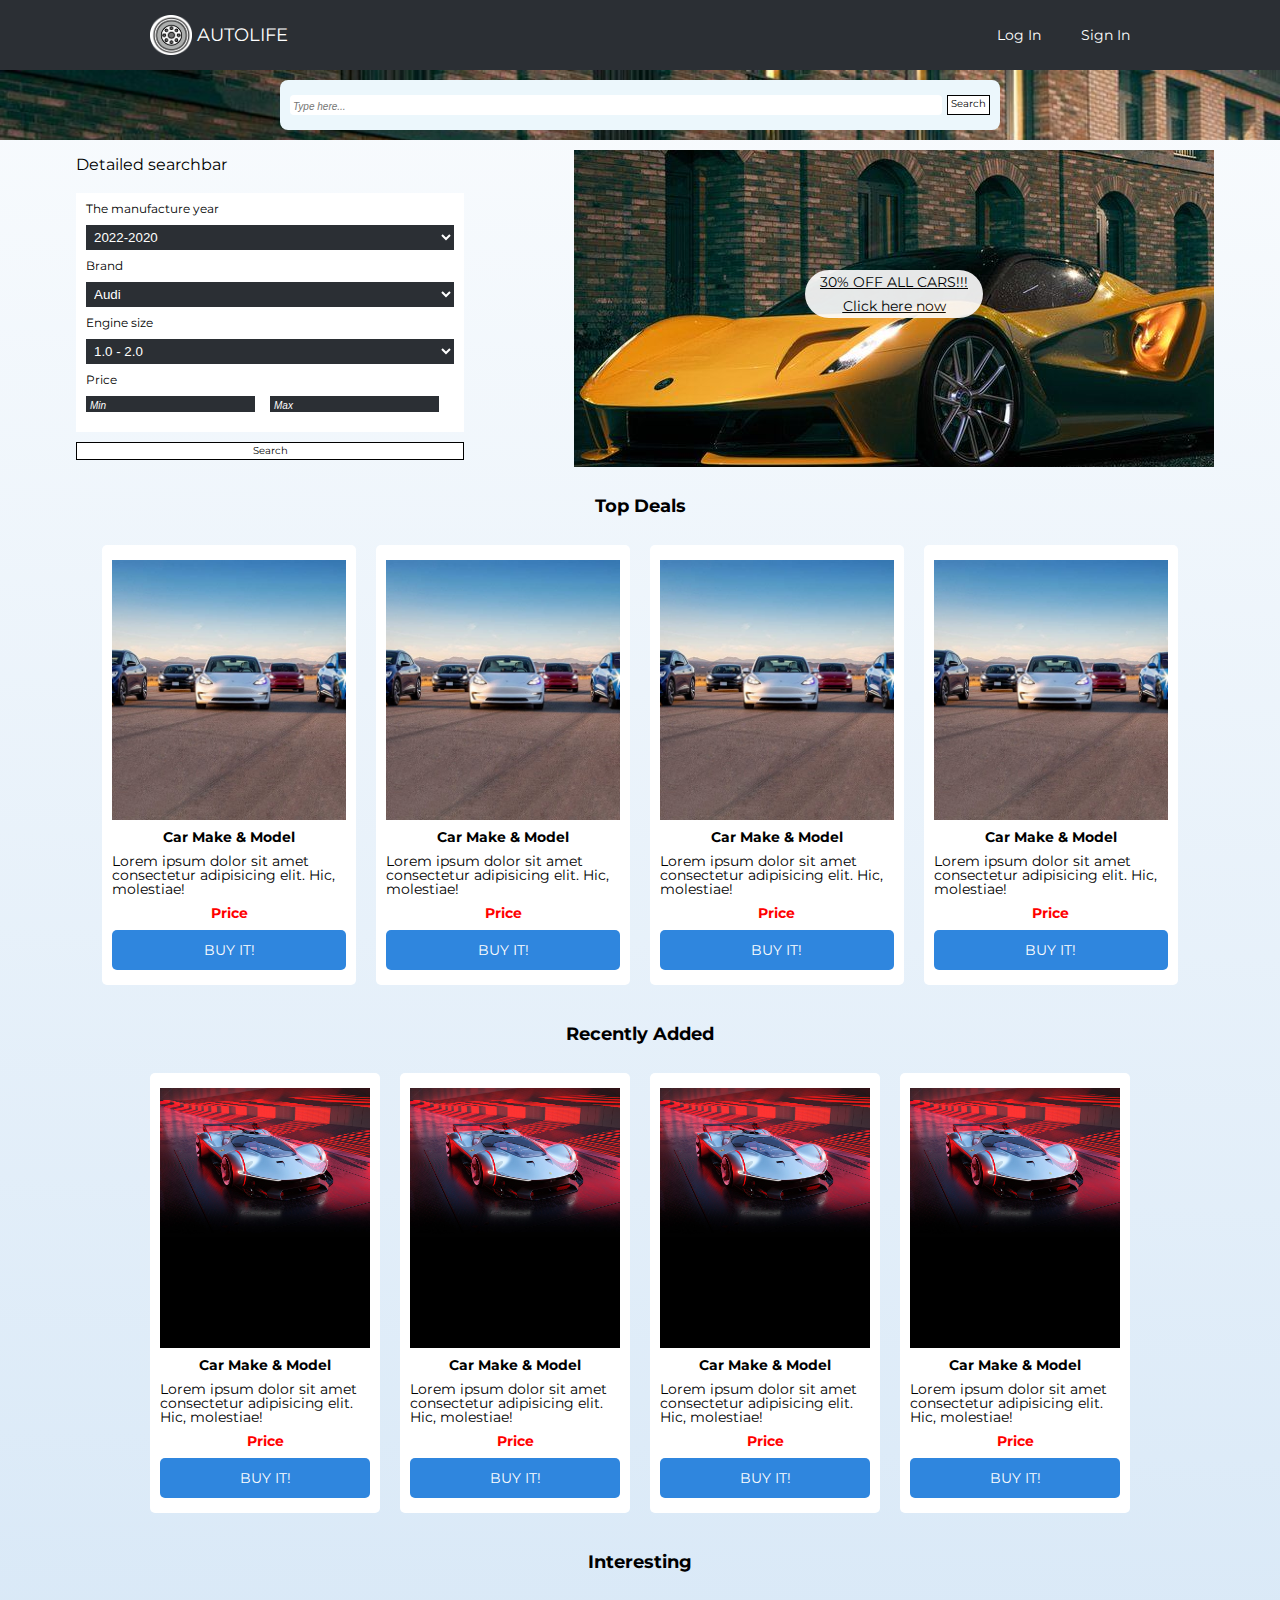
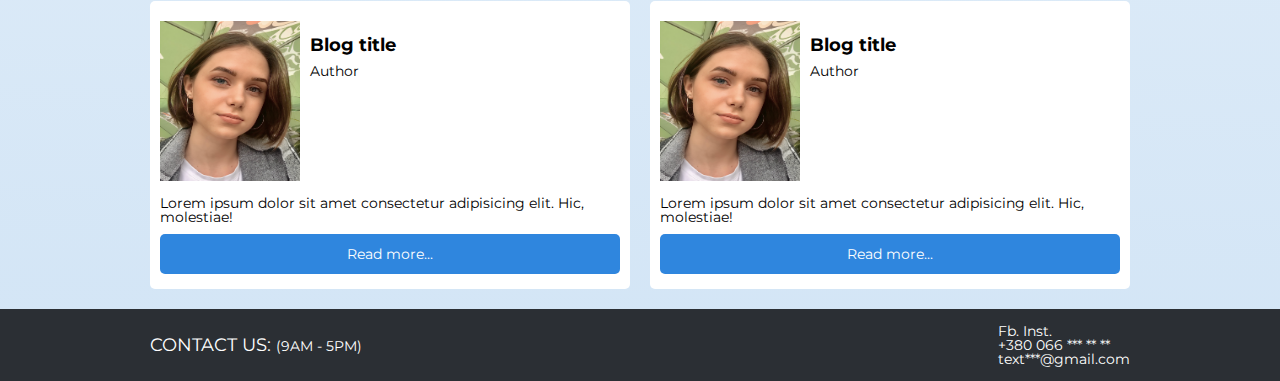
<file: index.html>
<!DOCTYPE html>
<html lang="en">
<head>
    <meta charset="UTF-8">
    <meta http-equiv="X-UA-Compatible" content="IE=edge">
    <meta name="viewport" content="width=device-width, initial-scale=1.0">
    <link rel="stylesheet" href="style.css">
    <title>Get Help Foundation</title>
</head>
<body>
    <div class="wrapper">
        <header class="header">
            <div class="header-bar">
              <div class="header-a">
                <img src="/images/pngtree-vector-tyre-icon-png-image_1833985.png" alt="">
                <div class="header-bar-logo-name">Autolife</div>
              </div>
                <div class="header-bar-content">
                    <a href="#">Log In</a>
                    <a href="#">Sign In</a>
                </div>
            </div>
            <div class="header-description">
                <div class="header-description-container">
                <div class="header-description-what-is-get-help">
                  <input 
                  class="searchbar"
                  type="search" 
                  name="searchBar"
                  placeholder="Type here..."
                >
                <a class="search__button" href="#">Search</a>
                </div>
                </div>
            </div>
        </header>
        <main class="main">
          <div class="main-banner">
            <div class="detailed__searchbar">
              <p class="det__title">Detailed searchbar</p> 
      
              <div class="block__main">
                <div class="block__one">
                  <div class="year">
                    <div class="a">The manufacture year</div>
                    <select name="year">
                      <option value="first" selected>
                        2022-2020
                      </option>
            
                      <option value="second">
                        2019-2017
                      </option>
            
                      <option value="third">
                        2016-2014
                      </option>
            
                      <option value="forth">
                        2013-2011
                      </option>
                    </select>
                  </div>
      
                  <div class="brand">
                    <div class="a">Brand</div>
                    <select name="brand">
                      <option value="brandFirst" selected>
                        Audi
                      </option>
            
                      <option value="brandSecond">
                        Bmw
                      </option>
            
                      <option value="brandThird">
                        Mersedes
                      </option>
            
                      <option value="brandForth">
                        Porshe
                      </option>
            
                    </select>
                  </div>
      
                </div>
      
                <div class="block__two">
          
                  <div class="engine">
                    <div class="a">Engine size</div>
                    <select name="engine">
                      <option value="engineFirst" selected>
                        1.0 - 2.0
                      </option>
            
                      <option value="emgineSecond">
                        2.1 - 3.0
                      </option>
            
                      <option value="engineThird">
                        3.1 - 4.0
                      </option>
            
                    </select>
                  </div>
          
                  <div class="price">
                    <div class="a">Price</div>
                    <div class="price__number">
                      <input 
                        type="number" name="priceMin"
                        placeholder="Min"
                      >
                      <input 
                        type="number" 
                        name="priceMax"
                        placeholder="Max"
                      >
                    </div>
                  </div>
                </div>
              </div>
      
              <a class="search__button" href="#">Search</a>
      
            </div>
            <div class="main-banner-b">
              <div class="main-banner-text">
                <span class="c">
                <div>30% OFF ALL CARS!!!</div> 
                <a href="#">Click here now</a>
                </span>
              </div>
            </div>
          </div>
          <div class="main-title-name">Top Deals</div>
          <div class="main-row">
              <div class="main-row-item-block">
                  <div class="main-row-item-block-image">
                      <img src="/images/new_car_landing_S_2.jpg" alt="">
                  </div>
                  <div class="main-row-item-block-title">Car Make & Model</div>
                  <div class="main-row-item-block-description">Lorem ipsum dolor sit amet consectetur adipisicing elit. Hic, molestiae!</div>
                  <div class="main-row-item-block-description-price">Price</div>
                  <div class="main-row-item-block-button">
                      <a href="#" target="_blank"><span>Buy it!</span></a>
                  </div>
              </div>
              <div class="main-row-item-block">
                <div class="main-row-item-block-image">
                    <img src="/images/new_car_landing_S_2.jpg" alt="">
                </div>
                <div class="main-row-item-block-title">Car Make & Model</div>
                <div class="main-row-item-block-description">Lorem ipsum dolor sit amet consectetur adipisicing elit. Hic, molestiae!</div>
                <div class="main-row-item-block-description-price">Price</div>
                <div class="main-row-item-block-button">
                    <a href="#" target="_blank"><span>Buy it!</span></a>
                </div>
              </div>
              <div class="main-row-item-block">
                <div class="main-row-item-block-image">
                    <img src="/images/new_car_landing_S_2.jpg" alt="">
                </div>
                <div class="main-row-item-block-title">Car Make & Model</div>
                <div class="main-row-item-block-description">Lorem ipsum dolor sit amet consectetur adipisicing elit. Hic, molestiae!</div>
                <div class="main-row-item-block-description-price">Price</div>
                <div class="main-row-item-block-button">
                    <a href="#" target="_blank"><span>Buy it!</span></a>
                </div>
              </div>
              <div class="main-row-item-block">
                <div class="main-row-item-block-image">
                    <img src="/images/new_car_landing_S_2.jpg" alt="">
                </div>
                <div class="main-row-item-block-title">Car Make & Model</div>
                <div class="main-row-item-block-description">Lorem ipsum dolor sit amet consectetur adipisicing elit. Hic, molestiae!</div>
                <div class="main-row-item-block-description-price">Price</div>
                <div class="main-row-item-block-button">
                    <a href="#" target="_blank"><span>Buy it!</span></a>
                </div>
              </div>
          </div>
          <div class="main-title-name">Recently Added</div>
          <div class="main-row">
              <div class="main-row-item-block">
                  <div class="main-row-item-block-image">
                      <img src="/images/637f50de28c7eb0023da9377-ferrari-gt-vision-p.jpeg" alt="">
                  </div>
                  <div class="main-row-item-block-title">Car Make & Model</div>
                  <div class="main-row-item-block-description">Lorem ipsum dolor sit amet consectetur adipisicing elit. Hic, molestiae!</div>
                  <div class="main-row-item-block-description-price">Price</div>
                  <div class="main-row-item-block-button">
                      <a href="#" target="_blank"><span>Buy it!</span></a>
                  </div>
              </div>
              <div class="main-row-item-block">
                <div class="main-row-item-block-image">
                    <img src="/images/637f50de28c7eb0023da9377-ferrari-gt-vision-p.jpeg" alt="">
                </div>
                <div class="main-row-item-block-title">Car Make & Model</div>
                <div class="main-row-item-block-description">Lorem ipsum dolor sit amet consectetur adipisicing elit. Hic, molestiae!</div>
                <div class="main-row-item-block-description-price">Price</div>
                <div class="main-row-item-block-button">
                    <a href="#" target="_blank"><span>Buy it!</span></a>
                </div>
              </div>
              <div class="main-row-item-block">
                <div class="main-row-item-block-image">
                    <img src="/images/637f50de28c7eb0023da9377-ferrari-gt-vision-p.jpeg" alt="">
                </div>
                <div class="main-row-item-block-title">Car Make & Model</div>
                <div class="main-row-item-block-description">Lorem ipsum dolor sit amet consectetur adipisicing elit. Hic, molestiae!</div>
                <div class="main-row-item-block-description-price">Price</div>
                <div class="main-row-item-block-button">
                    <a href="#" target="_blank"><span>Buy it!</span></a>
                </div>
              </div>
              <div class="main-row-item-block">
                <div class="main-row-item-block-image">
                    <img src="/images/637f50de28c7eb0023da9377-ferrari-gt-vision-p.jpeg" alt="">
                </div>
                <div class="main-row-item-block-title">Car Make & Model</div>
                <div class="main-row-item-block-description">Lorem ipsum dolor sit amet consectetur adipisicing elit. Hic, molestiae!</div>
                <div class="main-row-item-block-description-price">Price</div>
                <div class="main-row-item-block-button">
                    <a href="#" target="_blank"><span>Buy it!</span></a>
                </div>
              </div>
          </div>
          <div class="main-title-name">Interesting</div>
          <div class="main-row-blog">
            <div class="main-row-item-block-blog">

              <div class="main-row-a">
                <div class="main-row-item-block-image-blog">
                    <img src="/images/Remini20220201175412344 2.jpg" alt="">
                </div>
                <div class="main-row-b">
                  <div 
                    class="main-row-item-block-title-blog-b"
                  >Blog title
                  </div>
                  <div class="main-row-item-block-subtitle-blog-b">Author</div>
                </div>
              </div>

              <div class="main-row-item-block-description-blog">Lorem ipsum dolor sit amet consectetur adipisicing elit. Hic, molestiae!</div>
              <div class="main-row-item-block-button-blog">
                  <a href="https://savelife.in.ua" target="_blank"><span>Read more...</span></a>
              </div>

          </div>


              <div class="main-row-item-block-blog">

                <div class="main-row-a">
                  <div class="main-row-item-block-image-blog">
                      <img src="/images/Remini20220201175412344 2.jpg" alt="">
                  </div>
                  <div class="main-row-b">
                    <div 
                      class="main-row-item-block-title-blog-b"
                    >Blog title
                    </div>
                    <div class="main-row-item-block-subtitle-blog-b">Author</div>
                  </div>
                </div>

                <div class="main-row-item-block-description-blog">Lorem ipsum dolor sit amet consectetur adipisicing elit. Hic, molestiae!</div>
                <div class="main-row-item-block-button-blog">
                    <a href="https://savelife.in.ua" target="_blank"><span>Read more...</span></a>
                </div>

            </div>
          </div>

        </main>
        <footer class="footer-contact-information">
            <div class="footer-contact-information-container">
            <div class="footer-contact-information-title">Contact us: <span>(9am - 5pm)</span></div>
            <div class="footer-contact-information-links-social-media">
                <a href="https://www.facebook.com" target="_blank">Fb.</a>
                <a href="https://www.instagram.com" target="_blank">Inst.</a>
                <p>+380 066 *** ** **</p>
                <p>text***@gmail.com</p>
            </div>
            </div>
        </footer>
        <button onclick="topFunction()" id="myBtn" title="Go to top">Up!</button>
    </div>

    <script src="/js.js"></script>
</body>
</html>
</file>
<file: style.css>
@import url("https://fonts.googleapis.com/css2?family=Montserrat:ital,wght@0,100;0,400;0,700;0,800;1,100;1,400;1,700;1,800&display=swap");
@import url(/css_one/nullstyle.css);
*, *::before, *::after {
  margin: 0;
  padding: 0;
  border: none;
  -webkit-box-sizing: border-box;
          box-sizing: border-box;
}

body {
  font-family: "Montserrat", sans-serif;
  line-height: 1;
  height: 100%;
  width: 100%;
}

.wrapper {
  min-height: 100%;
  max-width: 100%;
  margin: 0 auto;
  display: flex;
  flex-direction: column;
}

.header-bar {
  display: flex;
  justify-content: space-between;
  padding: 15px 150px;
  background-color: #2B2F34;
  color: white;
}
.header-a {
  display: flex;
  justify-content: center;
}
.header-bar img {
  height: 40px;
}
.header-bar-logo-name {
  margin: auto 5px;
  text-transform: uppercase;
  font-size: 18px;
  justify-content: center;
  text-align: center;
  align-items: center;
}
.header-bar-content {
  display: flex;
  align-items: center;
  column-gap: 40px;
}
.header-bar-content a {
  color: #FFFFFF;
}
.header-bar-content a:hover {
  color: lightgray;
  text-decoration: underline;
}
.header-description-container {
  display: flex;
  justify-content: center;
  padding: 10px 0;
  background-image: url(/_118231104_evija-in-london_2.jpg);
  background-size: 100%;
  background-position: left top;
}
.header-description-what-is-get-help {
  display: flex;
  flex-direction: row;
  flex-grow: 1;
  flex-shrink: 1;
  margin: 0 280px;
  padding: 15px 10px;
  max-width: 800px;
  background-color: rgb(236, 247, 252);
  border-radius: 8px;
  transition-duration: 1s;
  transition-delay: 3ms;
  transition-timing-function: ease-out;
}

.searchbar {
  margin-right: 5px;
  border: none;
  border-radius: 4px;
  width: 100%;
  height: 20px;
}

.search__button {
  text-decoration: none;
  color: black;
  padding: 3px;
  border: 1px solid black;
  text-align: center;
  font-size: 10px;
  background-color: #fff;
}

.search__button:active {
  background-color:#2F86DE;
  color: #fff;
}

::placeholder {
  font-family: "Avenir", sans-serif;
  font-size: 10px;
  font-style: italic;
  padding-left: 3px;
}

/*.header .header-description .header-description-what-is-get-help:hover {
  margin: 0 300px;
  transition-duration: 1s;
  transition-delay: 3ms;
  transition-timing-function: ease-out;
}*/

.main {
  display: flex;
  align-items: center;
  flex-direction: column;
  flex: 1 1 auto;
  background: -o-linear-gradient(88.59deg, rgba(75, 149, 217, 0.238) 1.48%, rgba(244, 244, 244, 0) 121.22%);
  background: linear-gradient(1.41deg, rgba(75, 149, 217, 0.238) 1.48%, rgba(244, 244, 244, 0) 121.22%);
  padding: 10px 150px;
}
.main-title-name {
  margin: 20px 0; 
}

.main-banner {
  display: flex;
  justify-content: space-between;
}

.c {
  background-color: #fff;
  opacity: 0.9;
  padding: 5px 15px;
  border-radius: 30px;
}

.main-banner-text {
  padding: 120px;
}

.main-banner-text div {
  padding-bottom: 10px;
}

.main-banner-text, 
.main-banner-text a {
  display: flex;
  flex-direction: column;
  align-items: center;
  color: black;
  text-decoration: underline;
}


.main-banner-b {
  background-image: url(/_118231104_evija-in-london_2.jpg);
  background-position: center;
  width: 50vw;
}

.main-title-name {
  font-weight: bold;
  font-size: 18px;
  padding: 10px 0;
}
.main-row {
  display: flex;
  justify-content: center;
  /*flex-wrap: wrap;*/
  column-gap: 20px;
  row-gap: 10px;
  margin: 0 0 10px 0;
}
.main-row-item-block {
  display: flex;
  flex-direction: column;
  justify-content: flex-start;
  flex-grow: 1;
  padding: 10px;
  background-color: white;
  max-width: 280px;
  border-radius: 5px;
  transition-duration: 1s;
  transition-delay: 3ms;
}
.main-row-item-block div {
  padding: 5px 0;
}
.main-row-item-block-image {
  display: flex;
}
.main-row-item-block-image img {
  height: 260px;
  object-fit: fill;
  display: flex;
  flex-shrink: 1;
  flex-grow: 1;
}
.main-row-item-block-title {
  font-weight: bold;
  text-align: center;
}
.main-row-item-block-description {
  flex: 1 1 auto;
}
.main-row-item-block-description-price {
  text-align: center;
  font-weight: bold;
  color: red;
}
.main-row-item-block-button a {
  display: flex;
  justify-content: center;
  background-color: #2F86DE;
  border-radius: 5px;
  color: white;
  text-transform: uppercase;
  padding: 8px;
  font-style: 18px;
  line-height: 24px;
  transition-duration: 0.9s;
}
.main-row-item-block-button a:hover {
  box-shadow: 0 0 5px #2467aa;
  transition-duration: 0.9s;
  padding: 10px;
  color: rgb(248, 248, 53);
}
.main-row-item-block-button a:active {
  position: relative;
  top: 3px;
  transition-duration: 0ms;
  box-shadow: 0 0 10px rgb(248, 248, 53);
}
.main-row-item-block:hover {
  box-shadow: 0 0 10px #2F86DE;
  transition-duration: 0.6s;
  position: relative;
  bottom: 3px;
}

.main-row-blog {
  display: flex;
  justify-content: center;
  /*flex-wrap: wrap;*/
  column-gap: 20px;
  row-gap: 10px;
  margin: 0 0 10px 0;
}

.main-row-item-block-blog {
  display: flex;
  flex-direction: column;
  justify-content: flex-start;
  flex-grow: 1;
  padding: 10px;
  background-color: white;
  max-width: 480px;
  border-radius: 5px;
  transition-duration: 1s;
  transition-delay: 3ms;
}

.main-row-item-block-blog div {
  padding: 5px 0;
}

.main-row-item-block-image-blog {
  display: flex;
}
.main-row-item-block-image-blog img {
  height: 160px;
  width: 140px;
  object-fit: fill;
  display: flex;
  flex-shrink: 1;
  flex-grow: 1;
}
.main-row-item-block-title-blog {
  font-weight: bold;
  text-align: center;
}
.main-row-item-block-subtitle-blog {
  font-size: 14px;
  text-align: center;
}

.main-row-item-block-description-blog {
  flex: 1 1 auto;
}

.main-row-item-block-button-blog a {
  display: flex;
  justify-content: center;
  background-color: #2F86DE;
  border-radius: 5px;
  color: white;
  padding: 8px;
  font-style: 18px;
  line-height: 24px;
  transition-duration: 0.9s;
}
.main-row-item-block-button-blog a:hover {
  box-shadow: 0 0 5px #2467aa;
  transition-duration: 0.9s;
  padding: 10px;
  color: rgb(248, 248, 53);
}
.main-row-item-block-button-blog a:active {
  position: relative;
  top: 3px;
  transition-duration: 0ms;
  box-shadow: 0 0 10px rgb(248, 248, 53);
}
.main-row-item-block-blog:hover {
  box-shadow: 0 0 10px #2F86DE;
  transition-duration: 0.6s;
  position: relative;
  bottom: 3px;
}

.main-row-a {
  display: flex;
}

.main-row-b {
  margin: 10px;
}
.main-row-item-block-title-blog-b {
  font-weight: bold;
  font-size: 18px;
}

footer {
  background-color: #2B2F34;
  color: white;
}
.footer-contact-information-container {
  padding: 15px 150px;
  display: flex;
  justify-content: space-between;
  align-items: center;
}
.footer-contact-information-title {
  text-transform: uppercase;
  font-size: 18px;
}

span {
  font-size: 14px;
}
.footer-contact-information-links-social-media {
  column-gap: 16px;
  transition-duration: 4ms;
  transition-delay: 3ms;
}
.footer-contact-information-links-social-media a {
  font-size: 14px;
  color: white;
}
.footer-contact-information-links-social-media a:hover {
  text-decoration: underline;
  font-size: 12px;
  transition-duration: 4ms;
  transition-delay: 3ms;
}
.footer-contact-information-number-email {
  font-size: 6px;
}
.footer-contact-information-number-email p {
  padding: 2px 0;
}

.detailed__searchbar {
  display: flex;
  flex-direction: column;
  padding: 7px 10px;
  border-radius: 4px;
  margin-right: 100px;
}

.det__title {
  margin-bottom: 20px;
  color: black;
  text-decoration: none;
  font-size: 16px;
}

.year,
.engine,
.brand,
.price {
  display: flex;
  flex-direction: column;
  font-size: 12px;
  margin-bottom: 10px;
}
.engine select,
.brand select,
.year select,
.price input::placeholder {
  background-color: #2B2F34;
  color: white;
  padding: 4px;
}
.a {
  margin-bottom: 10px;
}

.price__number {
  display: flex;
  flex-direction: row;
}

.block__main {
  display: flex;
  flex-direction: column;
  justify-content: space-between;
  background-color: #fff;
  padding: 10px;
  margin-bottom: 10px;
}

.block__one,
.block__two {
  display: flex;
  flex-direction: column;
  justify-content: space-between;
}

#myBtn {
  display: none; /* Hidden by default */
  position: fixed; /* Fixed/sticky position */
  bottom: 20px; /* Place the button at the bottom of the page */
  right: 30px; /* Place the button 30px from the right */
  z-index: 99; /* Make sure it does not overlap */
  border: none; /* Remove borders */
  outline: none; /* Remove outline */
  background-color: white;
  border: 3px solid black; /* Set a background color */
  color: black; /* Text color */
  cursor: pointer; /* Add a mouse pointer on hover */
  padding: 15px; /* Some padding */
  border-radius: 10px; /* Rounded corners */
  font-size: 18px; /* Increase font size */
}

#myBtn:hover {
  background-color: #555; /* Add a dark-grey background on hover */
  color: white;
}


@media (max-width: 1080px) {
  .header-bar {
    display: flex;
    flex-direction: row;
    align-items: center;
    row-gap: 15px;
    padding: 0 100px;
  }
  .header-bar-content {
    display: flex;
    flex-wrap: wrap;
    flex-direction: row;
    justify-content: center;
    row-gap: 10px;
  }
}
@media (max-width: 991px) {
  .header-bar {
  display: flex;
  flex-direction: column;
  }
  .main-row-item-block:hover {
    box-shadow: 0 0 10px #2F86DE;
    transition-duration: 0.6s;
  }
}
@media (max-width: 768px) {
  .header-bar {
    padding: 10px 0;
  }
  .header-bar-content {
    display: flex;
    flex-direction: column;
  }
  .header-description-what-is-get-help {
    display: flex;
    flex-direction: column;
    flex-grow: 0;
    flex-shrink: 0;
    min-width: 300px;
  }
  .main {
    padding: 0;
  }


  .main-row-blog,
  .main-row {
    flex-wrap: wrap;
  }


  .main-banner,
  .main-banner-b,
  .main-banner-text {
    display: flex;
    flex-wrap: wrap;
    flex-direction: column;
    align-items: center;
  }
  .main-banner-text {
    padding: 30px;
  }
  .detailed__searchbar {
    margin-right: 0;
  }
  .footer-contact-information-container {
    display: flex;
    flex-direction: column;
    flex-wrap: wrap;
    justify-content: center;
    row-gap: 5px;
    padding: 10px 0;
  }
  .main-row-item-block-blog {
    max-width: 400px;
    margin: 10px;
  }
  .footer-contact-information-container .footer-contact-information-title {
    font-size: 15px;
  }
}
</file>
